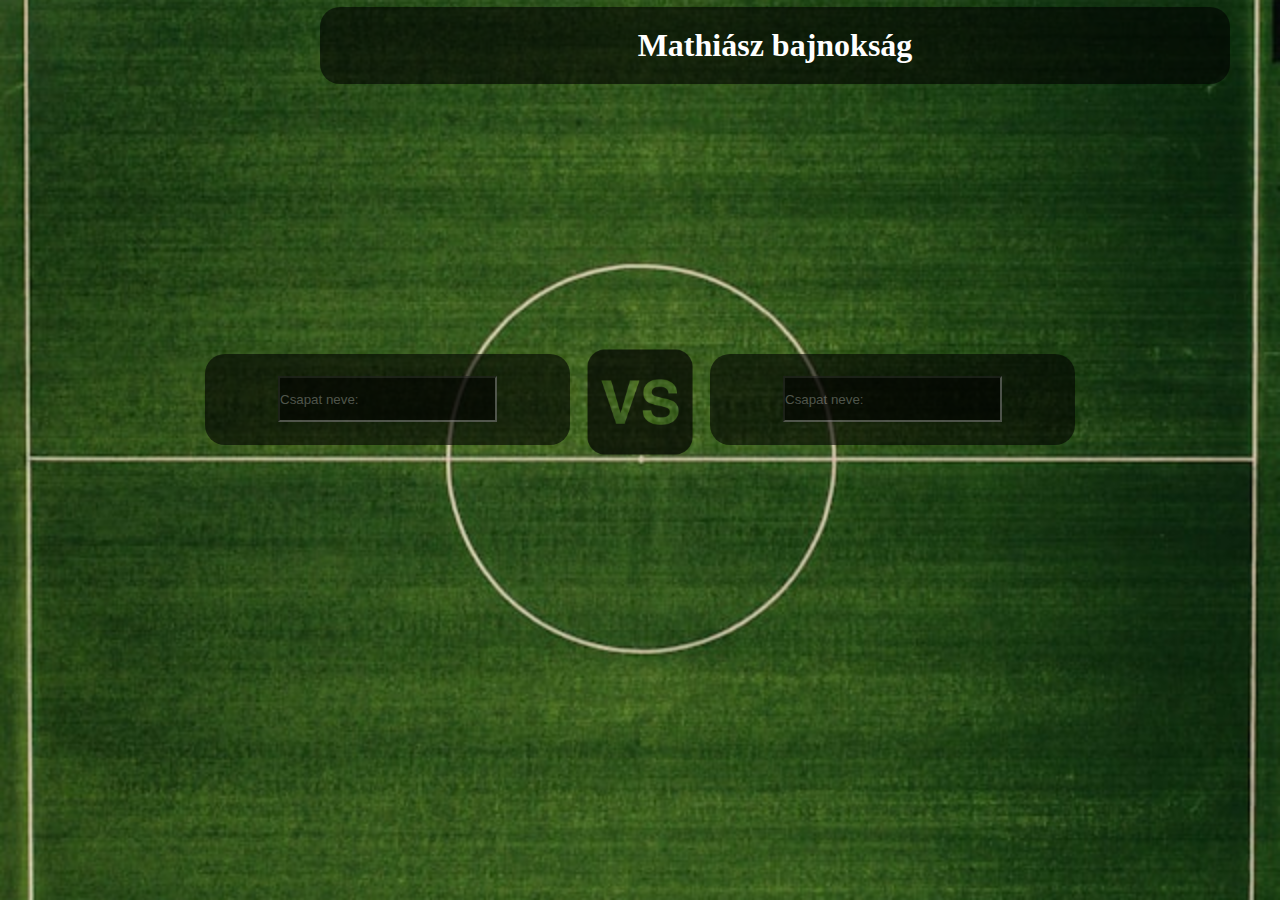
<file: index.html>
<!DOCTYPE html>
<html lang="hu">
<head>
    <meta charset="UTF-8">
    <meta name="viewport" content="width=device-width, initial-scale=1.0">
    <title>
        Mathiász Foci bajnokság
    </title>
    <link rel="stylesheet" href="style.css">
</head>
<body>
<div>
    <div class="fej">
        <h1>Mathiász bajnokság</h1>
    </div>
    <section>
        <div class="verseny">
            <input placeholder="Csapat neve:" type="text" name="csapat1" id="csapat1">
        </div>
        <div class="verseny2">
            <a onclick="atiras()" href="kijelzo.html"><img src="img/versus.png" alt="vs" ></a>
        </div>
        <div class="verseny">
            <input placeholder="Csapat neve:" type="text" name="csapat2" id="csapat2">
        </div>

    </section>
</div>


    <script src="java.js"></script>
</body>
</html>
</file>
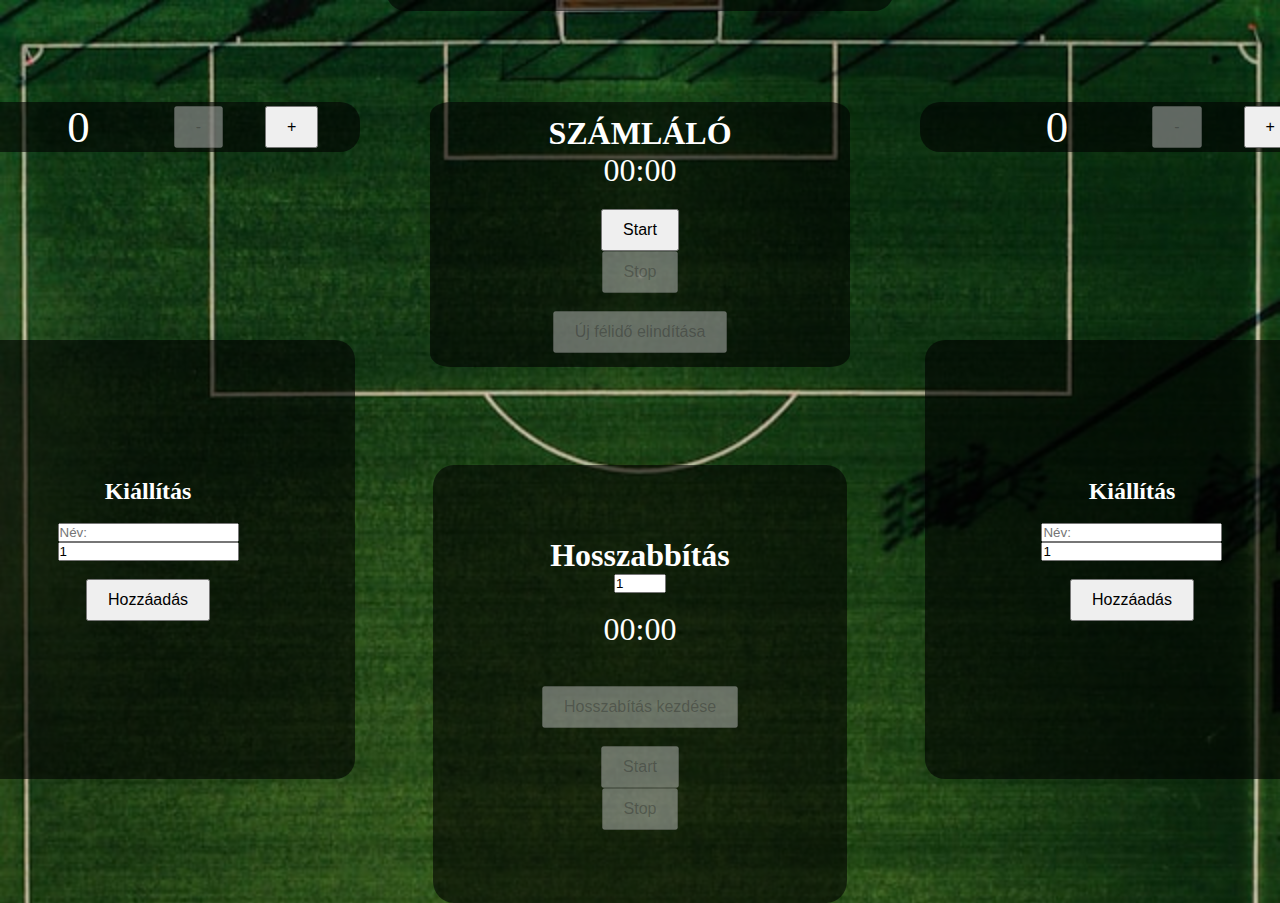
<file: kijelzo.html>
<!DOCTYPE html>
<html lang="hu">
<head>
    <meta charset="UTF-8">
    <meta name="viewport" content="width=device-width, initial-scale=1.0">
    <title>
        Mathiász Foci bajnokság
    </title>
    <link rel="stylesheet" href="kijelzo.css">
</head>
<body>
<div class="keret">
    <header class="fej">
        <h1>Mathiász bajnokság</h1>
    </header>

<div class="kozep">
    <div class="eredmeny1">
        <h1 id="csapat1NevKi"></h1>
        <br>
        <p id="csapat1pont">0</p>
        <br>
        <button id="cs1minuspont" disabled onclick="pontok1minus()" type="button">-</button>
        <button id="cs1pluszpont" onclick="pontok1plusz()" type="button">+</button>

    </div>
    <div class="mutato">
        <h1>SZÁMLÁLÓ</h1>
        <div id="timer">00:00</div>
        <!--<button id="toggleButton" onclick="stop()">Stop</button>-->
        <button type="button" id="start" onclick="idoStart()">Start</button>
        <button type="button" disabled id="stop" onclick="stop()">Stop</button>
        <br>
        <button type="button" disabled id="ujra" onclick="ujra()">Új félidő elindítása</button>
    </div>
    <div class="eredmeny2">
        <h1 id="csapat2NevKi"></h1> 
        <br>
        <p id="csapat2pont">0</p>
        <br>
        <button id="cs2minuspont" disabled onclick="pontok2minus()" type="button" class="gomb">-</button>
        <button id="cs2pluszpont" onclick="pontok2plusz()" type="button" class="gomb">+</button>
    </div>
</div>
<div class="torzs">
    <div class="kiallitasHazai">
        <h2>Kiállítás</h2><br>
        <main>
            <form action="">
                <input type="text" id="nev" placeholder="Név:"><br>
                <input type="number" id="ido" min="1" placeholder="Idő" value="1">
            </form>
            <br>
            <button type="button" id="gomb" onclick="Idokezeles()">Hozzáadás</button>
            <br>
            <div  class="kiallit">
                <ul id="felsor">

                 </ul>
            </div>
        </main>     
    </div>

    <div id="plussz" class="pluszido">
        <h1>Hosszabbítás</h1>
        <input type="number" id="plusszInput" placeholder="Perc" min="1" max="10" value="1"><br>
        <div id="plusztimer">00:00</div>
        <br>
        <button type="button" id="hosszkezdes" disabled onclick="hosszkezd()">Hosszabítás kezdése</button>
        <br>
        <button type="button" id="startP" disabled onclick="idoStartPlusz()">Start</button>
        <button type="button" id="stopP" disabled onclick="stopPlusz()">Stop</button>
    </div>


    <div class="kiallitasVendeg">
        <h2>Kiállítás</h2><br>
        <main>
        <form action="">
            <input type="text" id="nevve" placeholder="Név:"><br>
            <input type="number" id="idove" min="1" placeholder="Idő" value="1">
        </form>
        <br>
        <button type="button" id="gomb" onclick="Idokezelesve()">Hozzáadás</button> 
        <br>
        <div  class="kiallit">
            <ul id="felsorve">

            </ul>
        </div> 
    </main> 
    </div>
</div>



</div>
<script src="java.js"></script>
    <script src="js.js"></script>
    <!--<script src="pluszido.js"></script>-->
    <script src="kiallitas.js"></script>
    <script src="kiallitasve.js"></script>
    <script src="pontok.js"></script>
</body>
</html>
</file>
<file: style.css>
*{
    margin: 0;
    padding: 0;
    box-sizing: border-box;
    color: white;
}


body{
    background-image: url(img/kiskispalya.jpg);
    background-repeat: no-repeat;  
    background-size: cover;        
    background-position: center;   
    height: 100vh;          
}

div{
    display: block;
    width: 50%;
    text-align: center;
    margin: 0 auto;
    height: 20%;
    display: flex;
    justify-content: center;
    flex-direction: column;
    align-items: center;
}

.fej{
    background-color: rgba(0, 0, 0, 0.6); 
    width: 100%;
    padding: 20px;
    display: flex;
    color: white; 
    text-align: center; 
    border-radius: 10px; 
    height: 100px;
    justify-content: center;
    margin-bottom: 250px;
    width: 910px;
    height: 137px;
    top: 27px;
    left: 265px;
    gap: 0px;
    opacity: 0px;
    border-radius: 20px;
    margin-top: 300px;
}

section{
    display: flex;
    flex-direction: row;
    
}

.verseny{
    display: flex;
    flex-direction: row;
    background-color: rgba(0, 0, 0, 0.6); 
    color:white;
    width: 365px;
    height: 91px;
    top: 460px;
    left: 236px;
    gap: 0px;
    opacity: 0px;
    border-radius: 20px;
    margin-top: 20px;
}

.verseny2{
    display: flex;
    flex-direction: row;
    width: 140px;
    height: 140px;
    top: 435px;
    left: 642px;
    gap: 0px;
    opacity: 0px;

}

#csapat1,#csapat2{
    height: 50%;
    width: 60%;
    margin:auto;
    background-color: black;
    opacity: 0.6;
}

img{
    width: 80%;
    opacity: 0.7;
}
</file>
<file: kijelzo.css>
*{
    margin: 0;
    padding: 0;
    box-sizing: border-box;
}


body{
    background-image: url(img/kiskispalya.jpg);
    background-repeat: no-repeat;  
    background-size: cover;         
    height: 100vh;          
}

.keret{
    display: block;
    text-align: center;
    margin: 0 auto;
    height: 20%;
    justify-content: center;
    flex-direction: column;
    align-items: center;
    display: flex;
}
.fej{
    background-color: rgba(0, 0, 0, 0.6); 
    padding: 20px;
    display: flex;
    color: white; 
    text-align: center; 
    border-radius: 20px; 
    height: 100px;
    justify-content: center;
    margin-bottom: 6%;
    width: 508px;
    height: 92px;
    left: 466px;
    gap: 0px;
    border: 1px 0px 0px 0px;
    margin-top: 40%;   
    flex-direction: column
    
}


.kozep{
    display: flex;
    text-align: center;
}

.eredmeny1
{
    width: 466px;
    height: 50px;
    top: 168px;
    gap: 0px;
    color: white;
    background-color: rgba(0, 0, 0, 0.6); 
    display: flex;
    justify-content: space-evenly;
    border-radius: 20px;
    left: 0;
    color: white;
    margin-top: 1%;
    align-items: center;
}

#csapat1pont, #csapat2pont{
    font-size: 280%;
}

.mutato{
    width: 466px;
    height: 105%;
    top: 168px;
    gap: 0px;
    color: white;
    background-color: rgba(0, 0, 0, 0.6);
    display: flex;
    align-items: center; 
    margin: 0 auto; 
    z-index: 1;
    flex-direction: column;
    border-radius: 5%;
    margin-left: 5%;
    margin-right: 5%;
    justify-content: center;
    margin-top: 1%;
}

.eredmeny2
{
    width: 466px;
    height: 50px;
    top: 168px;
    gap: 0px;
    color: white;
    background-color: rgba(0, 0, 0, 0.6); 
    display: flex;
    justify-content: space-evenly;
    border-radius: 20px;
    right: 0%;
    color: white;
    margin-top: 1%;
    align-items: center;
    
}

#timer, #plusztimer {
    font-size: 2em;
    margin-bottom: 20px;
    position: relative;
    z-index: 0;
}
button {
    padding: 10px 20px;
    font-size: 1em;
    cursor: pointer;
}

.gomb{
    padding: 10px 20px;
    font-size: 1em;
    cursor: pointer;
}

#hozzaadasContainer {
    display: none; 
    margin-top: 20px;
}
#hozzaadasInput {
    margin-right: 10px;
}
.torzs {
    display: flex;
    text-align: center;


}
.kiallitasHazai{
    width: 466px;
    height: 105%;
    top: 168px;
    gap: 0px;
    color: white;
    background-color: rgba(0, 0, 0, 0.6);
    display: flex;
    align-items: center; 
    margin: 0 auto; 
    z-index: 1;
    flex-direction: column;
    border-radius: 20px;
    margin-left: 80px;
    justify-content: center
}
.pluszido{
    width: 466px;
    height: 105%;
    top: 168px;
    gap: 0px;
    color: white;
    background-color: rgba(0, 0, 0, 0.6);
    display: flex;
    align-items: center; 
    margin: 0 auto; 
    z-index: 1;
    flex-direction: column;
    border-radius: 5%;
    margin-left: 5%;
    margin-right: 5%;
    justify-content: center;
    margin-top: 8%;
    
}
.kiallitasVendeg{
    width: 466px;
    height: 105%;
    top: 168px;
    gap: 0px;
    color: white;
    background-color: rgba(0, 0, 0, 0.6);
    display: flex;
    align-items: center; 
    margin: 0 auto; 
    z-index: 1;
    flex-direction: column;
    border-radius: 20px;
    margin-right: 80px;
    justify-content: center
}

.kiallit{
    margin-top: 20px;
}
ul{
   list-style-image: url(img/icon.jpg); 
}
</file>
